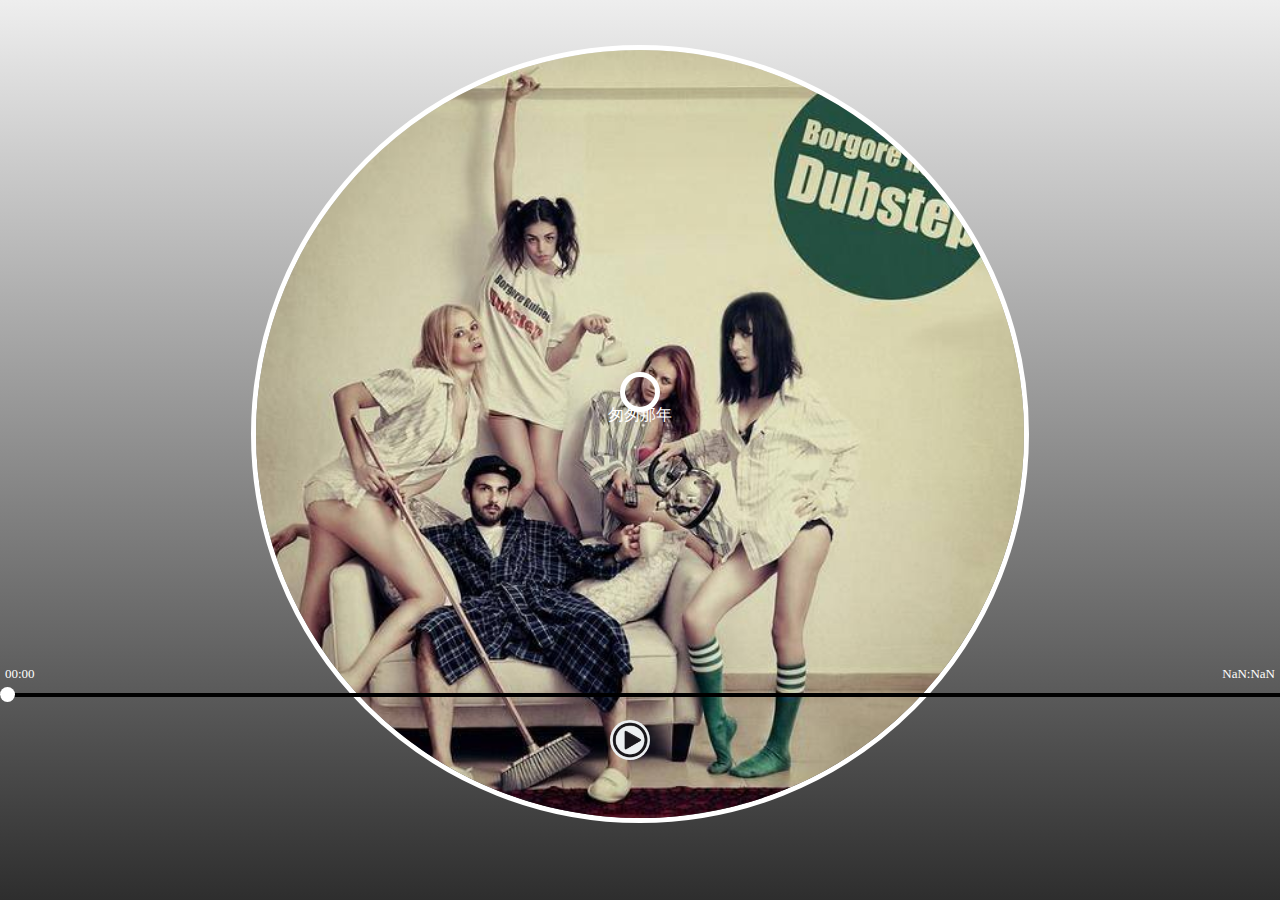
<file: html/music/index.html>
<!DOCTYPE html>
<html>
	<head>
		<meta charset="utf-8" name="viewport" content="width=device-width,initial-scale=1.0, minimum-scale=1.0, maximum-scale=1.0, user-scalable=no"/>
		<title>基于less的html5仿qq播放器</title>
		<!--<link rel="stylesheet/less" href="less/less.less" />-->
		<link rel="stylesheet" href="css/layout.css" />
		<script src="./js/less.min.js"></script>
		<script src="./js/jquery.js"></script>
		<script src="./js/song.js"></script>
	</head>
	<body>
		<div id="qqMain">
			<!--音乐-->
			<audio src="./media/333.mp3" id="my_audio"></audio>
			<!--cd播放机-->
			<div class="img">
				<img src="img/timg.jpg"/>
				<span class="centerCircle"></span>
			</div>
			<!--音频名字-->
			<div class="musicName">
				<!--<span>慌しく年</span>-->
				<span>匆匆那年</span>
				<!--<span>Kiroro-好きな人</span>-->
			</div>
			<!--歌词-->
			<div id="musicContent">
				<span class="musicContent01"></span>
				<span class="musicContent02"></span>
				<span class="musicContent03"></span>
			</div>
			<div class="time">
				<!--当前时间-->
			    <span class="now_time" id="now_time">00:00</span>
			    <!--总的时间-->
			    <span class="all_time" id="all_time">00:00</span>
			</div>
			<!--时间轴-->
			<div class="time_progress">
				<div class="progress">
			    	<p class="bar" id="bar"></p>
			        <div class="btn" id="btn"></div>
			    </div>
			</div>
			<!--暂停或播放-->
			<div class="btnpic" item="0"></div>
		</div>
	</body>
	<script type="text/javascript">
		var my_audio = document.getElementById("my_audio");
		var p_all=$(".progress").width();
		var startX = startY = endX = endY = 0;  
	//暂停或播放
		function playPause()
		{ 
			if(my_audio.paused)
				{
					my_audio.play();
					$(".img img").addClass("rainbow");
				}
				else
				{
					my_audio.pause();
					$(".img img").removeClass("rainbow");
				}	  
		}
		$(".btnpic").click(function(){
			if($(this).attr("item")=="0"){
				$(this).css("background-position","280px 0");
				$(this).attr("item","1");
			}else{
				$(this).css("background-position","0 0");
				$(this).attr("item","0");
			}
			
			playPause();
		});
		var lyric = parseLyric(songContent);
		    //显示歌词的元素
		lyricContainer = document.getElementById('musicContent');
		//audio播放的时候实时获取当前播放时间
		my_audio.ontimeupdate = function()
		{
			//获取当前播放时间
			document.getElementById("now_time").innerHTML = timeFormat(my_audio.currentTime);
			//当前的长度
			now_long=my_audio.currentTime/my_audio.duration*p_all;
			$(".bar").css({width:now_long});
			var btn_l=now_long-10+'px';
			$(".btn").css({left:btn_l});
			//遍历所有歌词，看哪句歌词的时间与当然时间吻合
		    for (var i = 0, l = lyric.length; i < l; i++) {
		        if (this.currentTime /*当前播放的时间*/ > lyric[i][0]) {
		            //显示到页面
//		            lyricContainer.textContent = lyric[i][1];
				if(i>=1){
					$(".musicContent01").html(lyric[i-1][1]);
		            $(".musicContent02").html(lyric[i][1]);
		            $(".musicContent03").html(lyric[i+1][1]);
				}else{
		            $(".musicContent02").html(lyric[i][1]);
		            $(".musicContent03").html(lyric[i+1][1]);
				}
	        };
	        addListenTouch();
	    };
	};
	
		//页面一旦加入就获取audio的总时间
		my_audio.onprogress = function()
		{
			document.getElementById("all_time").innerHTML = timeFormat(my_audio.duration);
			//总的长度
		};	
		// Time format converter - 00:00//时间格式转换器- 00:00
		var timeFormat = function(seconds){
			var m = Math.floor(seconds/60)<10 ? "0"+Math.floor(seconds/60) : Math.floor(seconds/60);
			var s = Math.floor(seconds-(m*60))<10 ? "0"+Math.floor(seconds-(m*60)) : Math.floor(seconds-(m*60));
			return m+":"+s;
		};	
		//手动拉拽进度条的部分
	function addListenTouch(){
		//var speed=$('.had-play');
		var btn=document.getElementById("btn");
		document.getElementById("btn").addEventListener("touchstart", touchStart, false);
		document.getElementById("btn").addEventListener("touchmove", touchMove, false);
		document.getElementById("btn").addEventListener("touchend", touchEnd, false);
		document.getElementById("musicContent").addEventListener("touchstart", touchStart, false);
		document.getElementById("musicContent").addEventListener("touchmove", touchMove, false);
		document.getElementById("musicContent").addEventListener("touchend", touchEnd, false);
	}
	function touchStart(e){
		e.preventDefault();
		var touch=e.touches[0];
		startX=touch.pageX;
		my_audio.pause();
		document.getElementById("all_time").innerHTML = timeFormat(my_audio.duration);	
		//歌词区域touch移动距离
		var touchSong = e.targetTouches[0];
        startSongX = touchSong.pageX;
        startSongY = touchSong.pageY;
		}
	function touchMove(e){//滑动
		e.preventDefault();
		var touch=e.touches[0];
		x=touch.pageX-startX//滑动的距离
		//btn.style.webkitTransform='translate('+0+'px,'+y+'px)';
		var widthBar=now_long+x;
		//
		$(".bar").css({width:widthBar});
		if(widthBar<p_all)
			{
			//	
			$("#btn").css({left:widthBar-10+'px'});
			$("#bar").css({width:widthBar});	
			}//不让进度条超出页面
		//歌词区域touch移动距离
		var touchSong = e.targetTouches[0];
        endSongX = touchSong.pageX;
        endSongY = touchSong.pageY;
       
		var yu=widthBar/p_all*my_audio.duration;
		document.getElementById("now_time").innerHTML = timeFormat(yu);
		}
	function touchEnd(e){//手指离开屏幕
		e.preventDefault();//取消事件的默认动作
		now_long=parseInt(btn.style.left);
		var touch=e.touches[0];
		var dragPaddingLeft=btn.style.left;
		var change=dragPaddingLeft.replace("px","");
		numDragpaddingLeft=parseInt(change);
		//console.log(numDragpaddingLeft);
		var currentTimeNew=(numDragpaddingLeft/(p_all-20)*my_audio.duration);
//		if(endSongX&&startSongX){
//			if((endSongY-startSongY)<0){
//				
//				currentTimeNew = currentTimeNew - (parseInt(endSongY-startSongY))/80*my_audio.duration;
//			}
//			currentTimeNew = (endSongY-startSongY)/80*my_audio.duration;
//		}
		
		my_audio.currentTime = currentTimeNew;
		//console.log(currentTimeNew);
		//console.log(timeFormat(currentTimeNew));
		document.getElementById("now_time").innerHTML = timeFormat(currentTimeNew);
		my_audio.play();
		document.getElementById("all_time").innerHTML = timeFormat(my_audio.duration);	
		console.log("垂直移动距离=    "+(endSongY-startSongY));
	}
	</script>
</html>
</file>
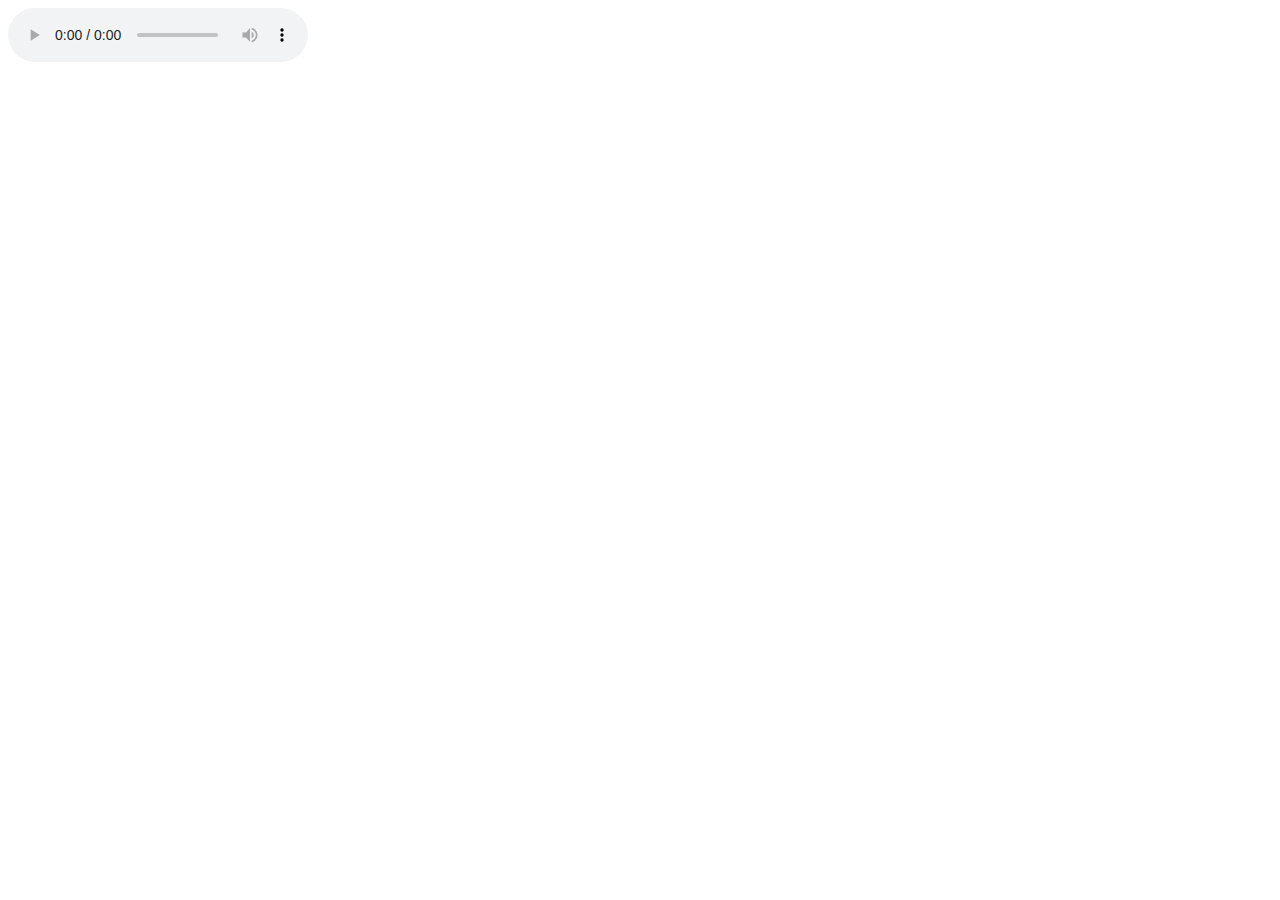
<file: html/music.html>
<!DOCTYPE HTML>
<html>
<body>

<audio controls="controls">
  <source src="http://www.w3school.com.cn/i/song.ogg" type="audio/ogg">
  <source src="http://www.w3school.com.cn/i/song.mp3" type="audio/mpeg">
Your browser does not support the audio element.
</audio>

</body>
</html>
</file>
<file: html/music/css/layout.css>
html,body{
    margin: 0;
    padding: 0;
    width: 100%;
    height: 100%;
}
p{
    margin: 0;
    padding: 0;
}
#qqMain{
    width: 100%;
    height: 100%;
    //background-image: linear-gradient(white, gray);
    background-image: -webkit-linear-gradient(top, #eee, #2e2e2e);
}
.img{
    margin:0 auto;
    width:100%;
    height:auto;
    overflow:hidden;
    position: absolute;
    top: 5%;
    text-align: center;
}
.img img{
    display:block;
    width:60%;
    height:auto;
    margin:0 auto;
    border-radius:50% ;
    border: 5px solid #fff;
}
.rainbow{animation: 6s rainbow infinite linear;}    
@keyframes rainbow {
  0%{transform:rotate(0deg)}
  100%{transform:rotate(360deg)}
}
.btnpic{
    width: 40px;
    height: 40px;
    position: absolute;
    top: 80%;
    left: 50%;
    right: 50%;
    margin-left: -30px;
    border-radius: 70px;
    background: url(../img/uiBtn.jpg);
    background-size: 300%;
}
.btn{
    width: 15px;
    height: 15px;
    background: #fff;
    border-radius: 50%;
    position: absolute;
    top: -6px;
}

.now_time{
	float:left;
	padding-left: 5px;
}
.all_time{
	float:right;
	padding-right:5px;
}
.time{
    position: absolute;
    top: 74%;
    font-size:13px;
    color: #fff;
    font-weight: 400;
    width: 100%;
}  
.time_progress{
    position: absolute;
    top: 77%;
    width: 100%;
}
.progress{
	width:100%;
	height:4px;
	background:#000;
	position:relative;
	}
.bar{
    position:absolute;
    top:0;
    left:0;
    height:4px;
    background-image: -webkit-linear-gradient(left,red, #09f);
    display:block;
    width: 0;
}
.musicName{
    width: 100%;
    height: 50px;
    margin: 0 auto;
    text-align: center;
    position: absolute;
    top:45%;
}
.musicName span{
    font-size:16px;
    font-weight: 400;
    color: #fff;
}
#musicContent{
    width: 80%;
    position: absolute;
    top: 50%;
    height: 150px;
    overflow-y:scroll;
    left: 50%;
    right: 50%;
    margin-left: -40%;
}
.whiteContent{
    font-size: 30px;
    font-weight: 400;
    color: #fff;
}
.blueContent{
    color: dodgerblue;
    font-size: 30px;
    font-weight: 400;
}
.centerCircle{
    width: 30px;
    height: 30px;
    position: absolute;
    top: 42%;
    margin-left: -20px;
    border-radius: 50%;
    /* background: #333; */
    border: 5px solid #fff;
    /* opacity: 0.4; */
}
#musicContent span{
    width: 100%;
    height: 40px;
    line-height:40px;
    text-align: center;
    font-size: 14px;
    font-weight: 400;
    display: block;
}
.musicContent01,.musicContent03{
    color: #fff;
}
.musicContent02{
    color:steelblue;
}
</file>
